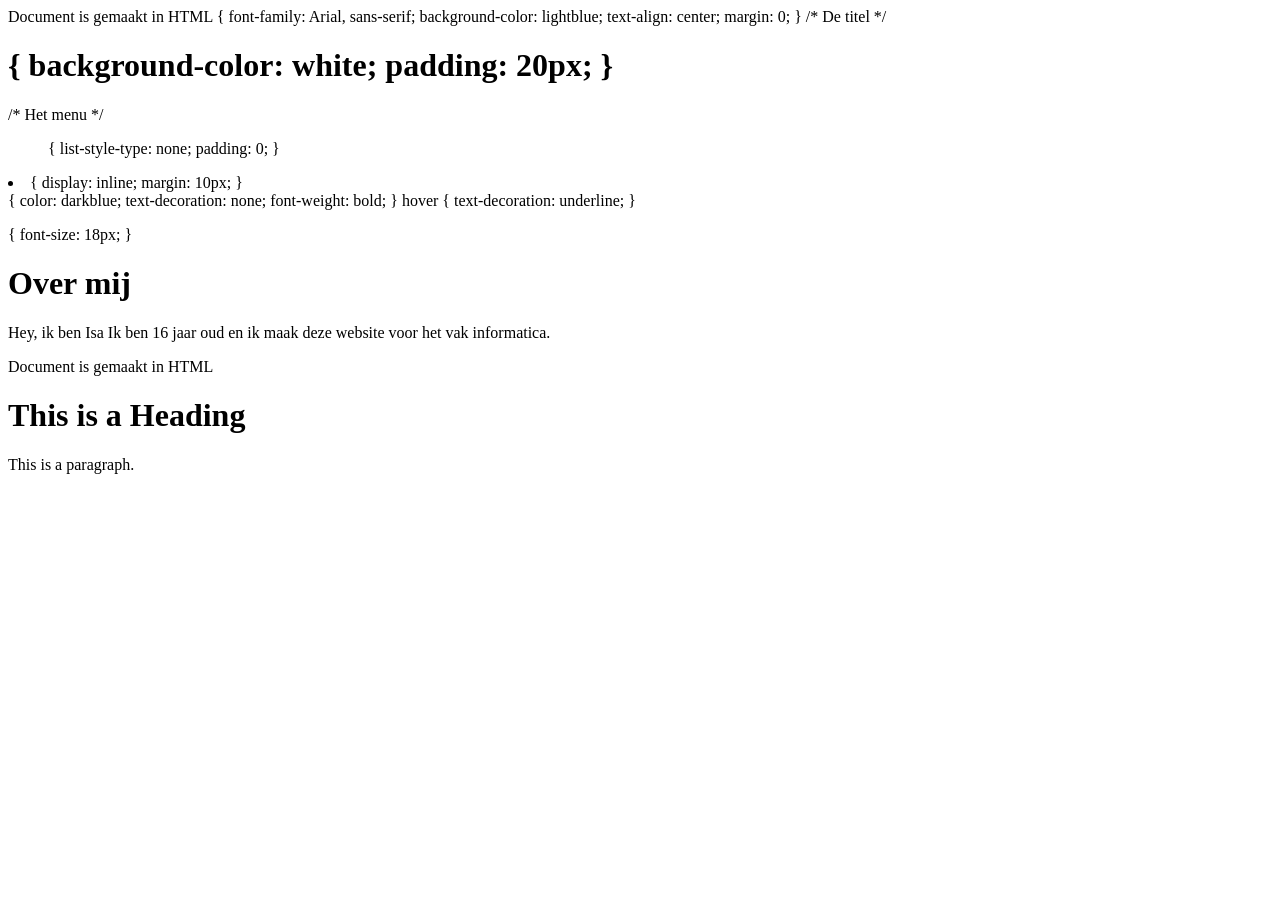
<file: Index.html>
<!DOCTYPE html> Document is gemaakt in HTML
<html>
<head>
<title>Isa Barnett</title>
</head>
<body>

<body> {
    font-family: Arial, sans-serif;
    background-color: lightblue;
    text-align: center;
    margin: 0;
}

/* De titel */
<h1> {
    background-color: white;
    padding: 20px;
} </h1>

/* Het menu */
<ul> {
    list-style-type: none;
    padding: 0;
} </ul>

<li> {
    display: inline;
    margin: 10px;
}</li>

<a> {
    color: darkblue;
    text-decoration: none;
    font-weight: bold;
} </a>

<a> hover {
    text-decoration: underline;
} </a>


<p> {
    font-size: 18px;
} </p>
<h1>Over mij</h1>
<p>Hey, ik ben Isa Ik ben 16 jaar oud en ik maak deze website voor het vak informatica.</p>

</body>
</html>
<!DOCTYPE html> Document is gemaakt in HTML
<html>
<Head>
<title>Page Title</title>
</head>
<body>

<h1>This is a Heading</h1>
<p>This is a paragraph.</p>

</body>
</html>
</file>
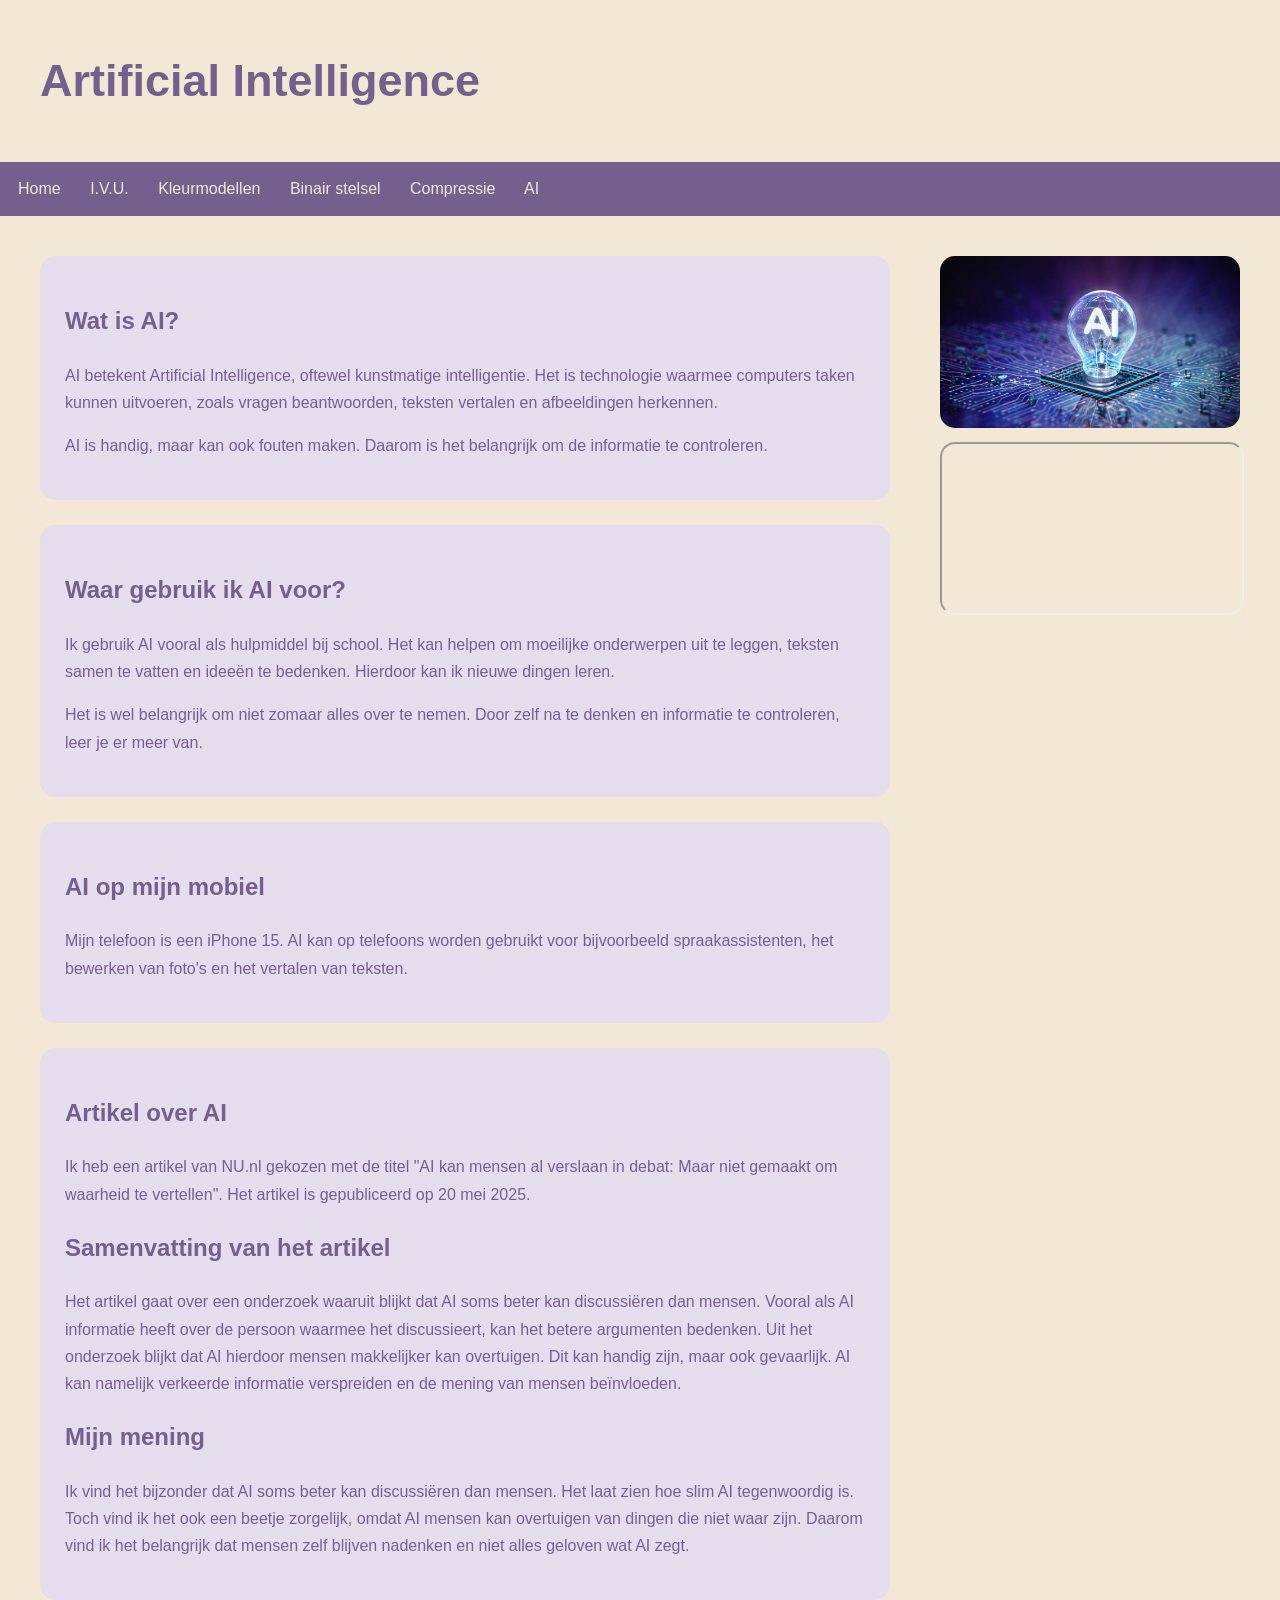
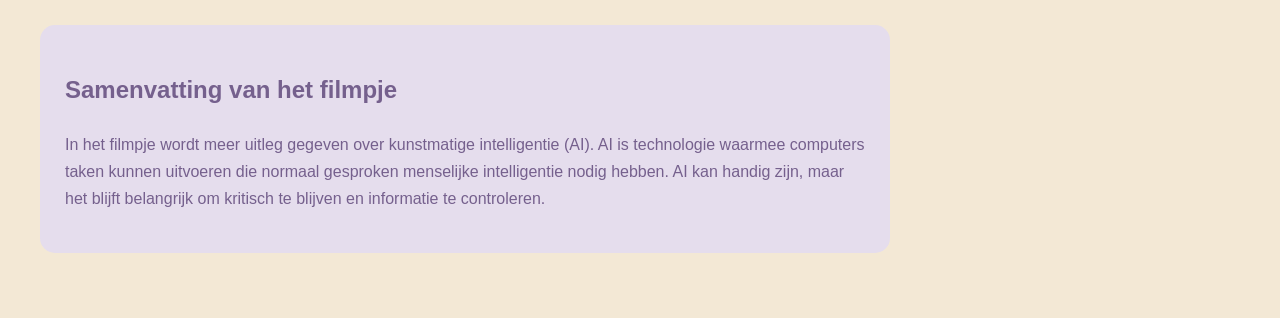
<file: ai.html>
<!DOCTYPE html>
<html>
<head>
    <title>AI</title>
    <style>
        body {
            margin: 0;
            font-family: Arial, sans-serif;
            background-color: #F3E8D5;
            color: #75608D;
        }

        header { padding: 25px 40px; }
        h1 { font-size: 45px; }

        nav {
            background-color: #75608D;
            padding: 18px;
        }

        nav a {
            color: #F3E8D5;
            text-decoration: none;
            margin-right: 25px;
        }

        main {
            display: flex;
            align-items: flex-start;
            gap: 30px;
            padding: 40px;
        }

        .inhoud {
            flex: 1;
        }

        .tekst {
            background-color: #E5DDED;
            padding: 25px;
            border-radius: 15px;
            max-width: 800px;
            line-height: 1.7;
            margin-bottom: 25px;
        }

        .tekst p {
            font-size: 16px;
            font-weight: normal;
        }

        h2 { color: #75608D; }

        .rechterkant {
            width: 300px;
            flex-shrink: 0;
        }

        .foto {
            width: 300px;
            border-radius: 15px;
        }

        .video {
            width: 300px;
            height: 169px;
            margin-top: 10px;
            border-radius: 15px;
        }

        .tekst a {
            color: #75608D;
        }
    </style>
</head>
<body>

<header>
    <h1>Artificial Intelligence</h1>
</header>

<nav>
    <a href="index.html">Home</a>
    <a href="i.v.u..html">I.V.U.</a>
    <a href="kleurmodellen.html">Kleurmodellen</a>
    <a href="binairstelsel.html">Binair stelsel</a>
    <a href="compressie.html">Compressie</a>
    <a href="ai.html">AI</a>
</nav>

<main>

    <div class="inhoud">

        <div class="tekst">
            <h2>Wat is AI?</h2>

            <p>
                AI betekent Artificial Intelligence, oftewel
                kunstmatige intelligentie. Het is technologie
                waarmee computers taken kunnen uitvoeren, zoals
                vragen beantwoorden, teksten vertalen en afbeeldingen
                herkennen.
            </p>

            <p>
                AI is handig, maar kan ook fouten maken.
                Daarom is het belangrijk om de informatie
                te controleren.
            </p>
        </div>

        <div class="tekst">
            <h2>Waar gebruik ik AI voor?</h2>

            <p>
                Ik gebruik AI vooral als hulpmiddel bij school.
                Het kan helpen om moeilijke onderwerpen uit te leggen,
                teksten samen te vatten en ideeën te bedenken.
                Hierdoor kan ik nieuwe dingen leren.
            </p>

            <p>
                Het is wel belangrijk om niet zomaar alles over te nemen.
                Door zelf na te denken en informatie te controleren,
                leer je er meer van.
            </p>
        </div>

        <div class="tekst">
            <h2>AI op mijn mobiel</h2>

            <p>
                Mijn telefoon is een iPhone 15.
                AI kan op telefoons worden gebruikt voor bijvoorbeeld
                spraakassistenten, het bewerken van foto's en het
                vertalen van teksten.
            </p>
        </div>

        <div class="tekst">
            <h2>Artikel over AI</h2>

            <p>
                Ik heb een artikel van NU.nl gekozen met de titel
                "AI kan mensen al verslaan in debat: Maar niet
                gemaakt om waarheid te vertellen".
                Het artikel is gepubliceerd op 20 mei 2025.
            </p>

            <h2>Samenvatting van het artikel</h2>

            <p>
                Het artikel gaat over een onderzoek waaruit blijkt
                dat AI soms beter kan discussiëren dan mensen.
                Vooral als AI informatie heeft over de persoon
                waarmee het discussieert, kan het betere argumenten
                bedenken. Uit het onderzoek blijkt dat AI hierdoor
                mensen makkelijker kan overtuigen.
                Dit kan handig zijn, maar ook gevaarlijk.
                AI kan namelijk verkeerde informatie verspreiden
                en de mening van mensen beïnvloeden.
            </p>

            <h2>Mijn mening</h2>

            <p>
                Ik vind het bijzonder dat AI soms beter kan
                discussiëren dan mensen. Het laat zien hoe
                slim AI tegenwoordig is. Toch vind ik het
                ook een beetje zorgelijk, omdat AI mensen
                kan overtuigen van dingen die niet waar zijn.
                Daarom vind ik het belangrijk dat mensen
                zelf blijven nadenken en niet alles geloven
                wat AI zegt.
            </p>

          
        </div>

        <div class="tekst">
            <h2>Samenvatting van het filmpje</h2>

            <p>
                In het filmpje wordt meer uitleg gegeven over
                kunstmatige intelligentie (AI). AI is technologie
                waarmee computers taken kunnen uitvoeren die normaal
                gesproken menselijke intelligentie nodig hebben.
                AI kan handig zijn, maar het blijft belangrijk om
                kritisch te blijven en informatie te controleren.
            </p>
        </div>

    </div>

    <div class="rechterkant">

        <img class="foto"
             src="ai-afbeelding.png"
             alt="Kunstmatige intelligentie op een computerchip">

        <iframe class="video"
            src="https://www.youtube.com/embed/JcXKbUIebrU"
            title="Filmpje over AI"
            allowfullscreen>
        </iframe>

    </div>

</main>

</body>
</html>
</file>
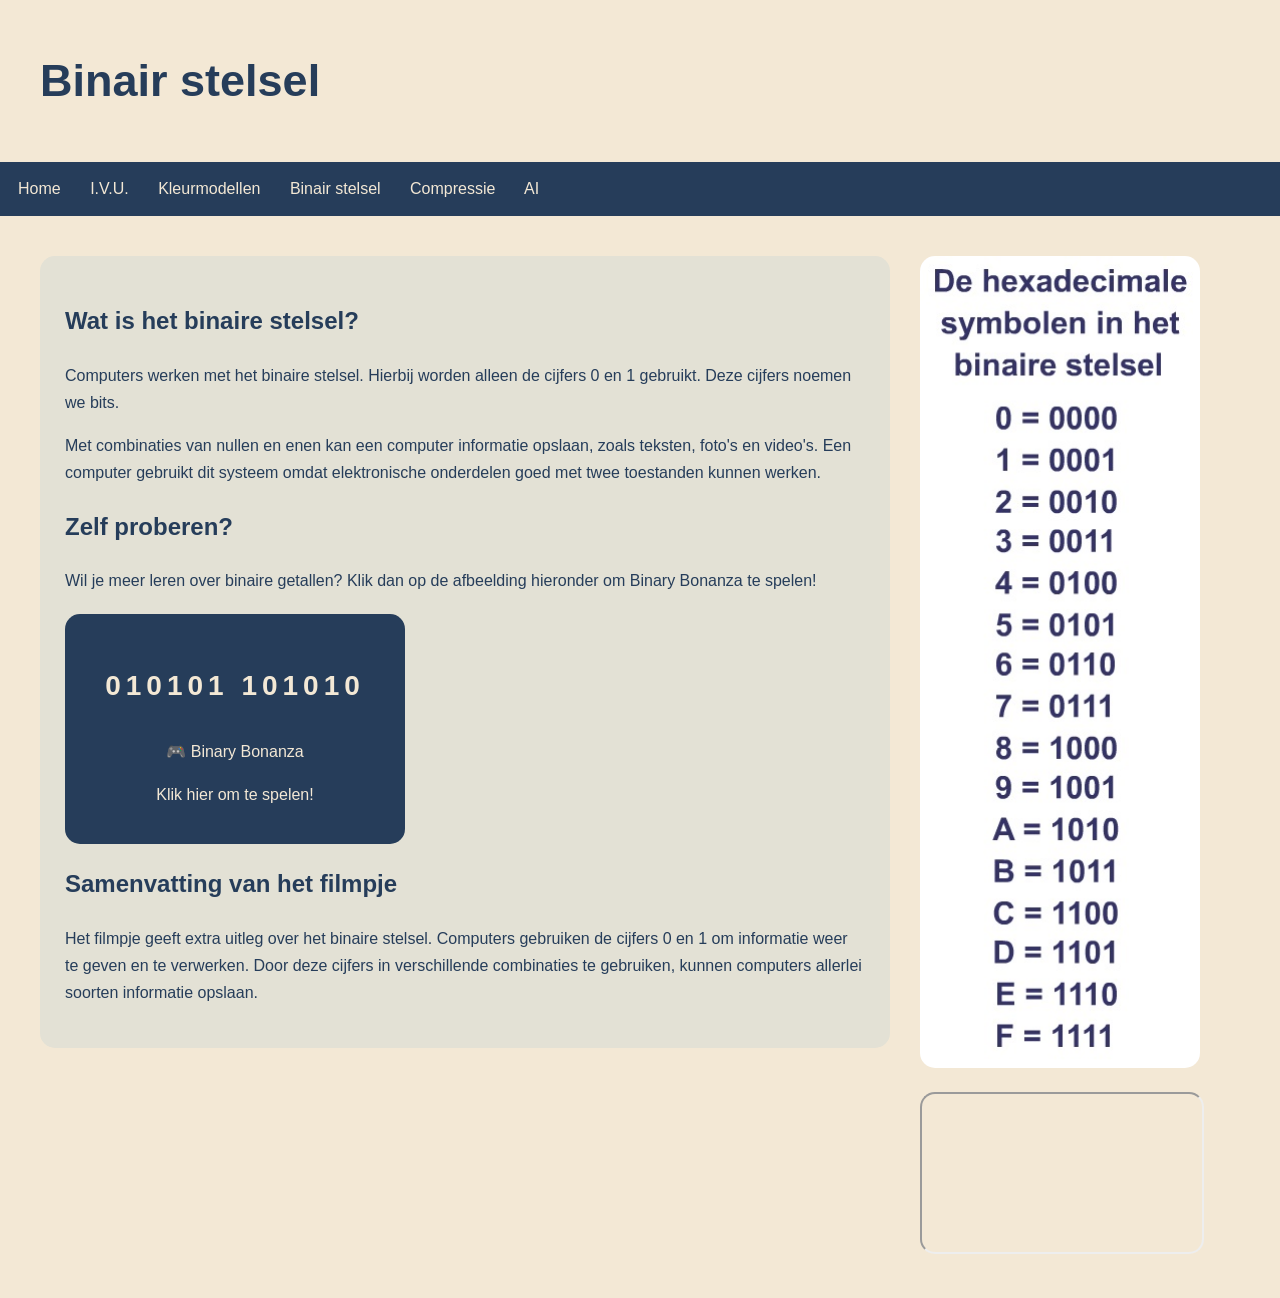
<file: binairstelsel.html>
<!DOCTYPE html>
<html>
<head>
    <title>Binair stelsel</title>

    <style>
        body {
            margin: 0;
            font-family: Arial, sans-serif;
            background-color: #F3E8D5;
            color: #263D5A;
        }

        header { padding: 25px 40px; }
        h1 { font-size: 45px; }

        nav {
            background-color: #263D5A;
            padding: 18px;
        }

        nav a {
            color: #F3E8D5;
            text-decoration: none;
            margin-right: 25px;
        }

        main {
            display: flex;
            align-items: flex-start;
            gap: 30px;
            padding: 40px;
        }

        .tekst {
            background-color: #E3E1D5;
            padding: 25px;
            border-radius: 15px;
            max-width: 800px;
            line-height: 1.7;
            flex: 1;
        }

        h2 { color: #263D5A; }

        .binary-afbeelding {
            display: block;
            background-color: #263D5A;
            color: #F3E8D5;
            padding: 20px;
            border-radius: 15px;
            text-align: center;
            text-decoration: none;
            max-width: 300px;
            margin-top: 20px;
        }

        .binary-afbeelding h3 {
            font-size: 28px;
            letter-spacing: 5px;
        }

        .binary-afbeelding:hover {
            background-color: #405879;
        }

        .rechterkant {
            width: 280px;
            flex-shrink: 0;
        }

        .foto {
            width: 280px;
            border-radius: 15px;
        }

        .video {
            width: 280px;
            height: 158px;
            border-radius: 15px;
        }
    </style>
</head>

<body>

<header>
    <h1>Binair stelsel</h1>
</header>

<nav>
    <a href="index.html">Home</a>
    <a href="i.v.u..html">I.V.U.</a>
    <a href="kleurmodellen.html">Kleurmodellen</a>
    <a href="binairstelsel.html">Binair stelsel</a>
    <a href="compressie.html">Compressie</a>
    <a href="ai.html">AI</a>
</nav>

<main>
    <div class="tekst">

        <h2>Wat is het binaire stelsel?</h2>

        <p>
            Computers werken met het binaire stelsel.
            Hierbij worden alleen de cijfers 0 en 1 gebruikt.
            Deze cijfers noemen we bits.
        </p>

        <p>
            Met combinaties van nullen en enen kan een computer
            informatie opslaan, zoals teksten, foto's en video's.
            Een computer gebruikt dit systeem omdat elektronische
            onderdelen goed met twee toestanden kunnen werken.
        </p>

        <h2>Zelf proberen?</h2>

        <p>
            Wil je meer leren over binaire getallen?
            Klik dan op de afbeelding hieronder om Binary Bonanza
            te spelen!
        </p>

        <a class="binary-afbeelding"
           href="https://games.penjee.com/binary-bonanza/"
           target="_blank">

            <h3>010101 101010</h3>
            <p>🎮 Binary Bonanza</p>
            <p>Klik hier om te spelen!</p>

        </a>

        <h2>Samenvatting van het filmpje</h2>

        <p>
            Het filmpje geeft extra uitleg over het binaire stelsel.
            Computers gebruiken de cijfers 0 en 1 om informatie
            weer te geven en te verwerken. Door deze cijfers in
            verschillende combinaties te gebruiken, kunnen
            computers allerlei soorten informatie opslaan.
        </p>

    </div>

    <div class="rechterkant">
        <img class="foto"
             src="hexadecimaal.png"
             alt="De hexadecimale symbolen in het binaire stelsel">

        <h2></h2>

        <iframe class="video"
            src="https://www.youtube.com/embed/TeQH_Bei8iU"
            title="Filmpje over het binaire stelsel"
            allowfullscreen>
        </iframe>
    </div>

</main>

</body>
</html>
</file>
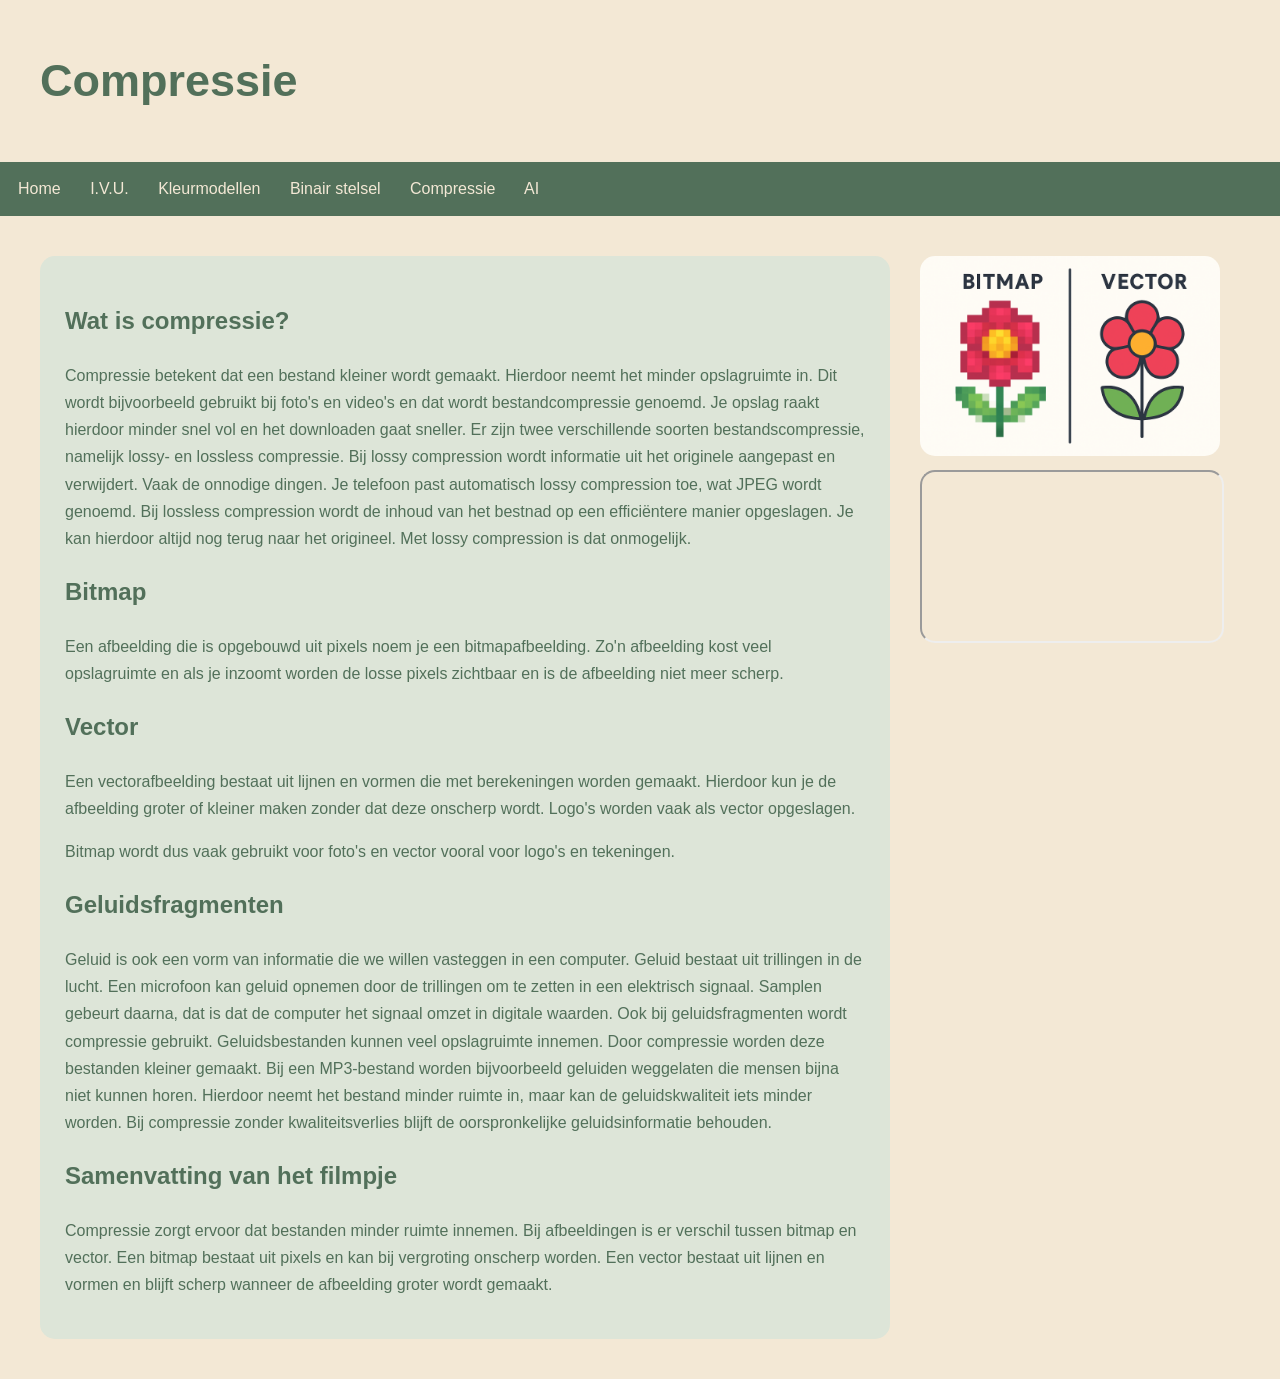
<file: compressie.html>
<!DOCTYPE html>
<html>
<head>
    <title>Compressie</title>
    <style>
        body {
            margin: 0;
            font-family: Arial, sans-serif;
            background-color: #F3E8D5;
            color: #52705A;
        }

        header { padding: 25px 40px; }
        h1 { font-size: 45px; }

        nav {
            background-color: #52705A;
            padding: 18px;
        }

        nav a {
            color: #F3E8D5;
            text-decoration: none;
            margin-right: 25px;
        }

        main {
            display: flex;
            align-items: flex-start;
            gap: 30px;
            padding: 40px;
        }

        .tekst {
            background-color: #DDE5D8;
            padding: 25px;
            border-radius: 15px;
            max-width: 800px;
            line-height: 1.7;
            flex: 1;
        }

        .tekst p {
            font-size: 16px;
            font-weight: normal;
        }

        h2 { color: #52705A; }

        .rechterkant {
            width: 300px;
            flex-shrink: 0;
        }

        .foto {
            width: 300px;
            border-radius: 15px;
        }

        .video {
            width: 300px;
            height: 169px;
            margin-top: 10px;
            border-radius: 15px;
        }
    </style>
</head>
<body>

<header>
    <h1>Compressie</h1>
</header>

<nav>
    <a href="index.html">Home</a>
    <a href="i.v.u..html">I.V.U.</a>
    <a href="kleurmodellen.html">Kleurmodellen</a>
    <a href="binairstelsel.html">Binair stelsel</a>
    <a href="compressie.html">Compressie</a>
    <a href="ai.html">AI</a>
</nav>

<main>
    <div class="tekst">

        <h2>Wat is compressie?</h2>

        <p>
            Compressie betekent dat een bestand kleiner wordt
            gemaakt. Hierdoor neemt het minder opslagruimte in.
            Dit wordt bijvoorbeeld gebruikt bij foto's en video's
            en dat wordt bestandcompressie genoemd. Je opslag
            raakt hierdoor minder snel vol en het downloaden
            gaat sneller. Er zijn twee verschillende soorten bestandscompressie, 
            namelijk lossy- en lossless compressie. Bij lossy compression wordt
            informatie uit het originele aangepast en verwijdert. Vaak de onnodige
            dingen. Je telefoon past automatisch lossy compression toe, wat JPEG wordt genoemd.
            Bij lossless compression wordt de inhoud van het bestnad op een efficiëntere
            manier opgeslagen. Je kan hierdoor altijd nog terug naar het origineel.
            Met lossy compression is dat onmogelijk.
 
        </p>

        <h2>Bitmap</h2>

        <p>
            Een afbeelding die is opgebouwd uit pixels noem je
            een bitmapafbeelding.
            Zo'n afbeelding kost veel opslagruimte en als je
            inzoomt worden de losse pixels zichtbaar en is de
            afbeelding niet meer scherp.
        </p>

        <h2>Vector</h2>

        <p>
            Een vectorafbeelding bestaat uit lijnen en vormen
            die met berekeningen worden gemaakt. Hierdoor kun je
            de afbeelding groter of kleiner maken zonder dat
            deze onscherp wordt. Logo's worden vaak als vector
            opgeslagen.
        </p>

        <p>
            Bitmap wordt dus vaak gebruikt voor foto's en vector
            vooral voor logo's en tekeningen.
        </p>

        <h2>Geluidsfragmenten</h2>

        <p>
            Geluid is ook een vorm van informatie die we willen vasteggen in een computer.
            Geluid bestaat uit trillingen in de lucht. Een microfoon kan geluid opnemen door de trillingen 
            om te zetten in een elektrisch signaal. 
            Samplen gebeurt daarna, dat is dat de computer het signaal omzet in digitale waarden. 
            Ook bij geluidsfragmenten wordt compressie gebruikt. Geluidsbestanden kunnen veel opslagruimte innemen.
            Door compressie worden deze bestanden kleiner gemaakt. Bij een MP3-bestand worden bijvoorbeeld geluiden 
            weggelaten die mensen bijna niet kunnen horen. Hierdoor neemt het bestand minder ruimte in, maar kan 
            de geluidskwaliteit iets minder worden. Bij compressie zonder kwaliteitsverlies blijft 
            de oorspronkelijke geluidsinformatie behouden.
        </p>

        <h2>Samenvatting van het filmpje</h2>

        <p>
            Compressie zorgt ervoor dat bestanden minder ruimte
            innemen. Bij afbeeldingen is er verschil tussen bitmap
            en vector. Een bitmap bestaat uit pixels en kan bij
            vergroting onscherp worden. Een vector bestaat uit
            lijnen en vormen en blijft scherp wanneer de afbeelding
            groter wordt gemaakt.
        </p>

    </div>

    <div class="rechterkant">

        <img class="foto"
             src="bitmap-vector.png"
             alt="Verschil tussen bitmap en vector">

        <iframe class="video"
            src="https://www.youtube.com/embed/Lto-ajuqW3w"
            title="Filmpje over compressie"
            allowfullscreen>
        </iframe>

    </div>

</main>

</body>
</html>
</file>
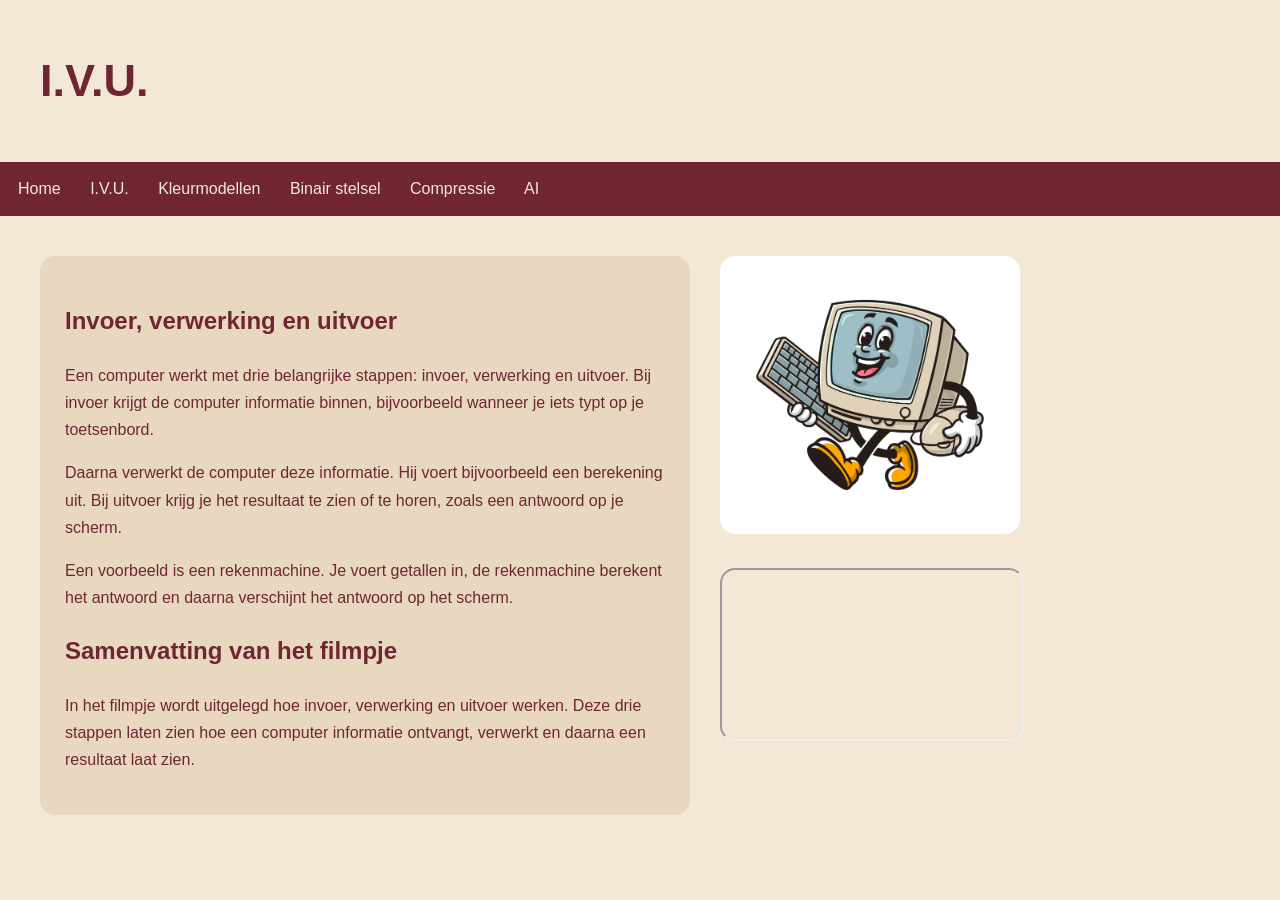
<file: i.v.u..html>
<!DOCTYPE html>
<html>
<head>
    <title>I.V.U.</title>

    <style>
        body {
            margin: 0;
            font-family: Arial, sans-serif;
            background-color: #F3E8D5;
            color: #702632;
        }

        header {
            padding: 25px 40px;
        }

        h1 {
            font-size: 45px;
        }

        nav {
            background-color: #702632;
            padding: 18px;
        }

        nav a {
            color: #F3E8D5;
            text-decoration: none;
            margin-right: 25px;
        }

        main {
            display: flex;
            gap: 30px;
            padding: 40px;
            align-items: flex-start;
        }

        .tekst {
            background-color: #E8D8C0;
            padding: 25px;
            border-radius: 15px;
            max-width: 600px;
            line-height: 1.7;
            flex: 1;
        }

        .rechterkant {
            width: 300px;
            flex-shrink: 0;
        }

        .foto {
            width: 300px;
            border-radius: 15px;
        }

        .video {
            width: 300px;
            height: 169px;
            margin-top: 10px;
            border-radius: 15px;
        }

        h2 {
            color: #702632;
        }
    </style>
</head>

<body>

<header>
    <h1>I.V.U.</h1>
</header>

<nav>
    <a href="index.html">Home</a>
    <a href="i.v.u..html">I.V.U.</a>
    <a href="kleurmodellen.html">Kleurmodellen</a>
    <a href="binairstelsel.html">Binair stelsel</a>
    <a href="compressie.html">Compressie</a>
    <a href="ai.html">AI</a>
</nav>

<main>
    <div class="tekst">
        <h2>Invoer, verwerking en uitvoer</h2>

        <p>
            Een computer werkt met drie belangrijke stappen:
            invoer, verwerking en uitvoer. Bij invoer krijgt de
            computer informatie binnen, bijvoorbeeld wanneer je
            iets typt op je toetsenbord.
        </p>

        <p>
            Daarna verwerkt de computer deze informatie.
            Hij voert bijvoorbeeld een berekening uit.
            Bij uitvoer krijg je het resultaat te zien of te horen,
            zoals een antwoord op je scherm.
        </p>

        <p>
            Een voorbeeld is een rekenmachine. Je voert getallen in,
            de rekenmachine berekent het antwoord en daarna verschijnt
            het antwoord op het scherm.
        </p>

        <h2>Samenvatting van het filmpje</h2>

        <p>
            In het filmpje wordt uitgelegd hoe invoer, verwerking
            en uitvoer werken. Deze drie stappen laten zien hoe een
            computer informatie ontvangt, verwerkt en daarna een
            resultaat laat zien.
        </p>
    </div>

    <div class="rechterkant">
        <img class="foto"
             src="computer.png"
             alt="Computer met toetsenbord en muis">

        <h2></h2>

        <iframe class="video"
            src="https://www.youtube.com/embed/jHjV8XXxSS8"
            title="Uitlegfilmpje"
            allowfullscreen>
        </iframe>
    </div>

</main>

</body>
</html>
</file>
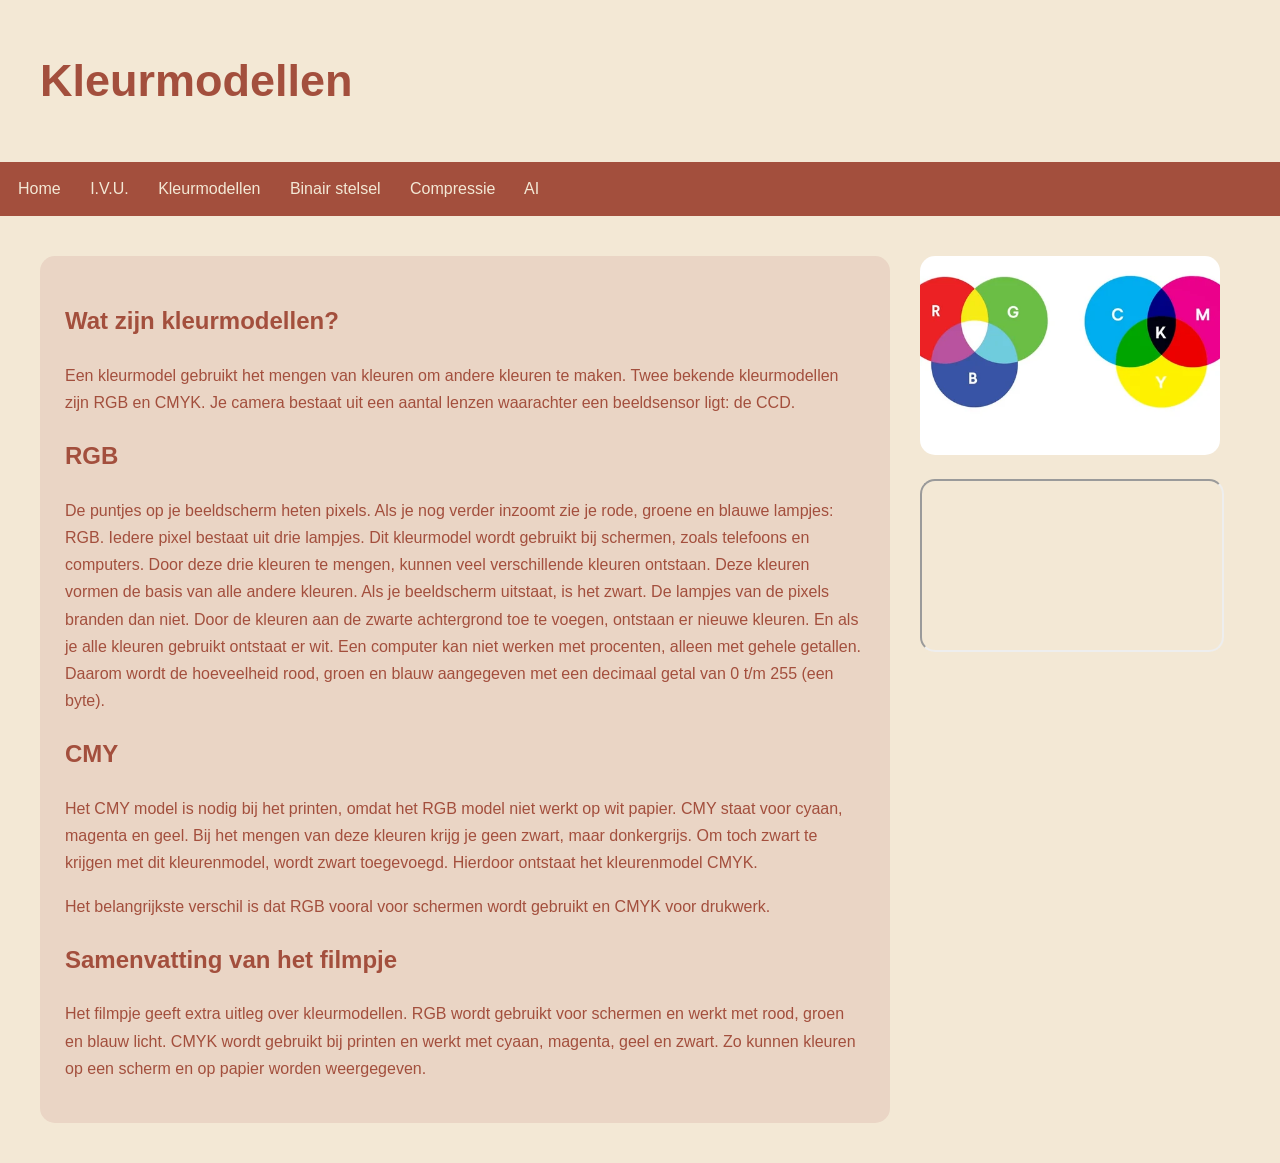
<file: kleurmodellen.html>
<!DOCTYPE html>
<html>
<head>
    <title>Kleurmodellen</title>
    <style>
        body {
            margin: 0;
            font-family: Arial, sans-serif;
            background-color: #F3E8D5;
            color: #A34F3D;
            font-size: 16px;
            font-weight: normal;
        }

        header {
            padding: 25px 40px;
        }

        h1 {
            font-size: 45px;
            font-weight: bold;
        }

        h2 {
            font-size: 24px;
            font-weight: bold;
            color: #A34F3D;
        }

        nav {
            background-color: #A34F3D;
            padding: 18px;
        }

        nav a {
            color: #F3E8D5;
            text-decoration: none;
            margin-right: 25px;
        }

        main {
            display: flex;
            align-items: flex-start;
            gap: 30px;
            padding: 40px;
        }

        .tekst {
            background-color: #EAD5C5;
            padding: 25px;
            border-radius: 15px;
            max-width: 800px;
            line-height: 1.7;
            flex: 1;
        }

        .tekst p {
            font-size: 16px;
            font-weight: normal;
            line-height: 1.7;
        }

        .rechterkant {
            width: 300px;
            flex-shrink: 0;
        }

        .foto {
            width: 300px;
            border-radius: 15px;
        }

        .video {
            width: 300px;
            height: 169px;
            margin-top: 20px;
            border-radius: 15px;
        }
    </style>
</head>

<body>

<header>
    <h1>Kleurmodellen</h1>
</header>

<nav>
    <a href="index.html">Home</a>
    <a href="i.v.u..html">I.V.U.</a>
    <a href="kleurmodellen.html">Kleurmodellen</a>
    <a href="binairstelsel.html">Binair stelsel</a>
    <a href="compressie.html">Compressie</a>
    <a href="ai.html">AI</a>
</nav>

<main>

    <div class="tekst">

        <h2>Wat zijn kleurmodellen?</h2>

        <p>
            Een kleurmodel gebruikt het mengen van kleuren om andere kleuren te maken.
            Twee bekende kleurmodellen zijn RGB en CMYK.
            Je camera bestaat uit een aantal lenzen waarachter een beeldsensor ligt: de CCD.
        </p>

        <h2>RGB</h2>

        <p>
            De puntjes op je beeldscherm heten pixels. Als je nog verder inzoomt
            zie je rode, groene en blauwe lampjes: RGB.
            Iedere pixel bestaat uit drie lampjes.
            Dit kleurmodel wordt gebruikt bij schermen,
            zoals telefoons en computers. Door deze drie kleuren
            te mengen, kunnen veel verschillende kleuren ontstaan.
            Deze kleuren vormen de basis van alle andere kleuren.
            Als je beeldscherm uitstaat, is het zwart. De lampjes van de
            pixels branden dan niet. Door de kleuren aan de zwarte achtergrond toe te voegen,
            ontstaan er nieuwe kleuren. En als je alle kleuren gebruikt ontstaat er wit.
            Een computer kan niet werken met procenten, alleen
            met gehele getallen. Daarom wordt de hoeveelheid rood, groen en blauw aangegeven met
            een decimaal getal van 0 t/m 255 (een byte).
        </p>

        <h2>CMY</h2>

        <p>
            Het CMY model is nodig bij het printen, omdat het RGB model niet werkt op
            wit papier. CMY staat voor cyaan, magenta en geel.
            Bij het mengen van deze kleuren krijg je geen zwart, maar donkergrijs.
            Om toch zwart te krijgen met dit kleurenmodel, wordt zwart toegevoegd.
            Hierdoor ontstaat het kleurenmodel CMYK.
        </p>

        <p>
            Het belangrijkste verschil is dat RGB vooral voor
            schermen wordt gebruikt en CMYK voor drukwerk.
        </p>

        <h2>Samenvatting van het filmpje</h2>

        <p>
            Het filmpje geeft extra uitleg over kleurmodellen.
            RGB wordt gebruikt voor schermen en werkt met rood,
            groen en blauw licht. CMYK wordt gebruikt bij printen
            en werkt met cyaan, magenta, geel en zwart. Zo kunnen
            kleuren op een scherm en op papier worden weergegeven.
        </p>

    </div>

    <div class="rechterkant">

        <img class="foto"
             src="kleurmodellen.png"
             alt="Afbeelding van kleurmodellen">

        <iframe class="video"
            src="https://www.youtube.com/embed/cKaRxd6tdHY"
            title="Filmpje over kleurmodellen"
            allowfullscreen>
        </iframe>

    </div>

</main>

</body>
</html>
</file>
